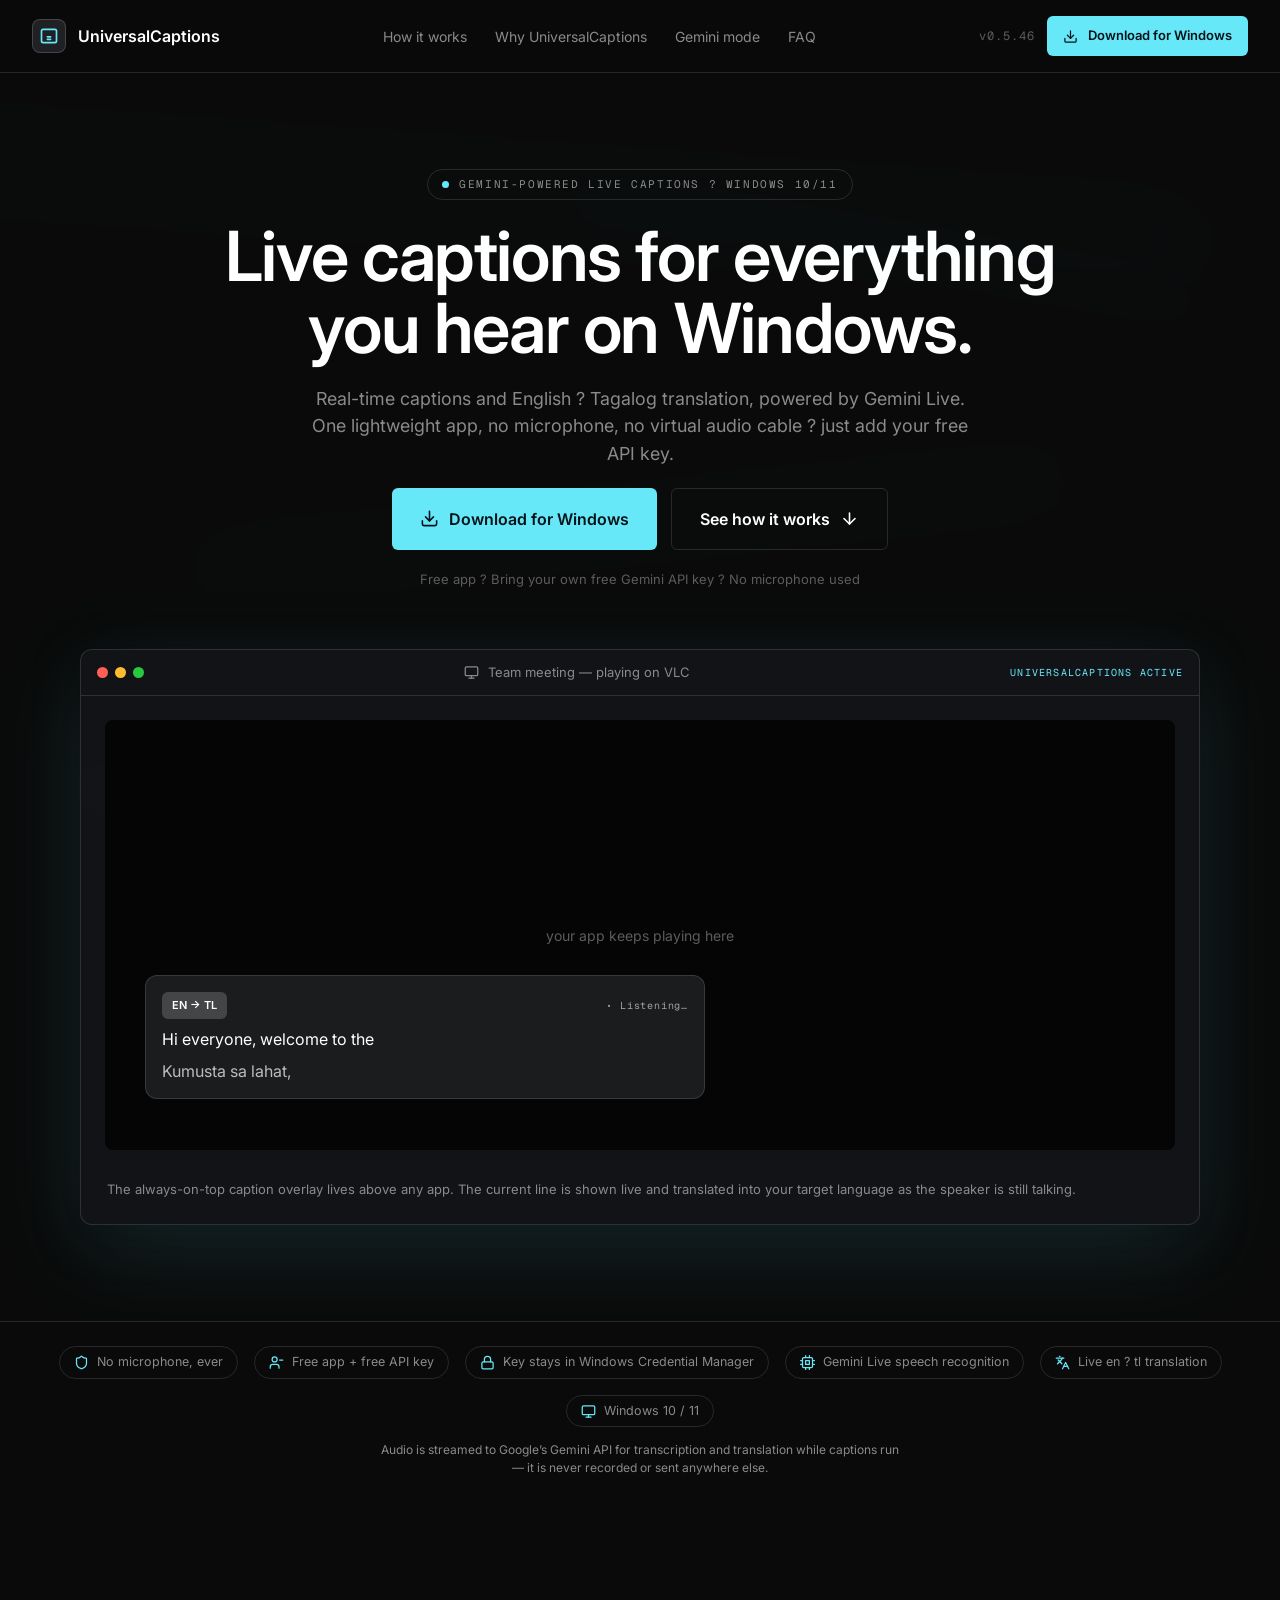
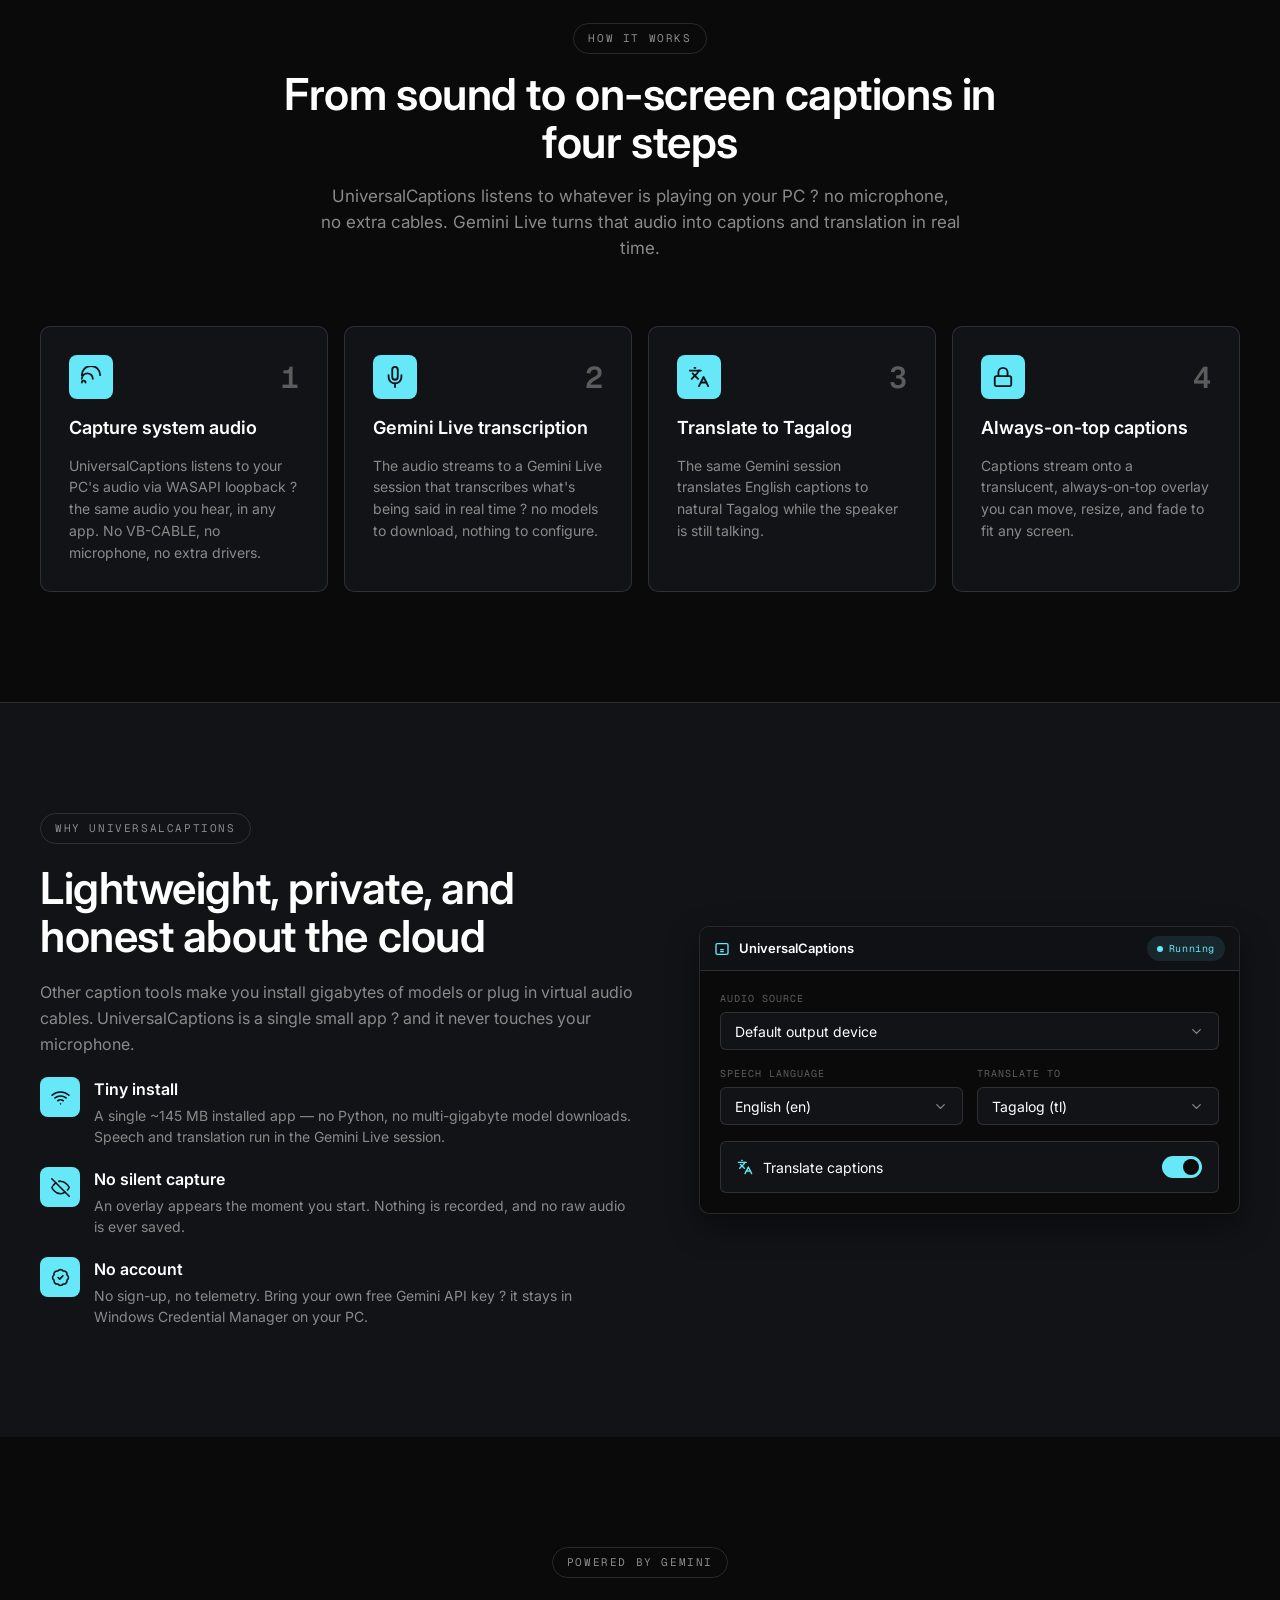
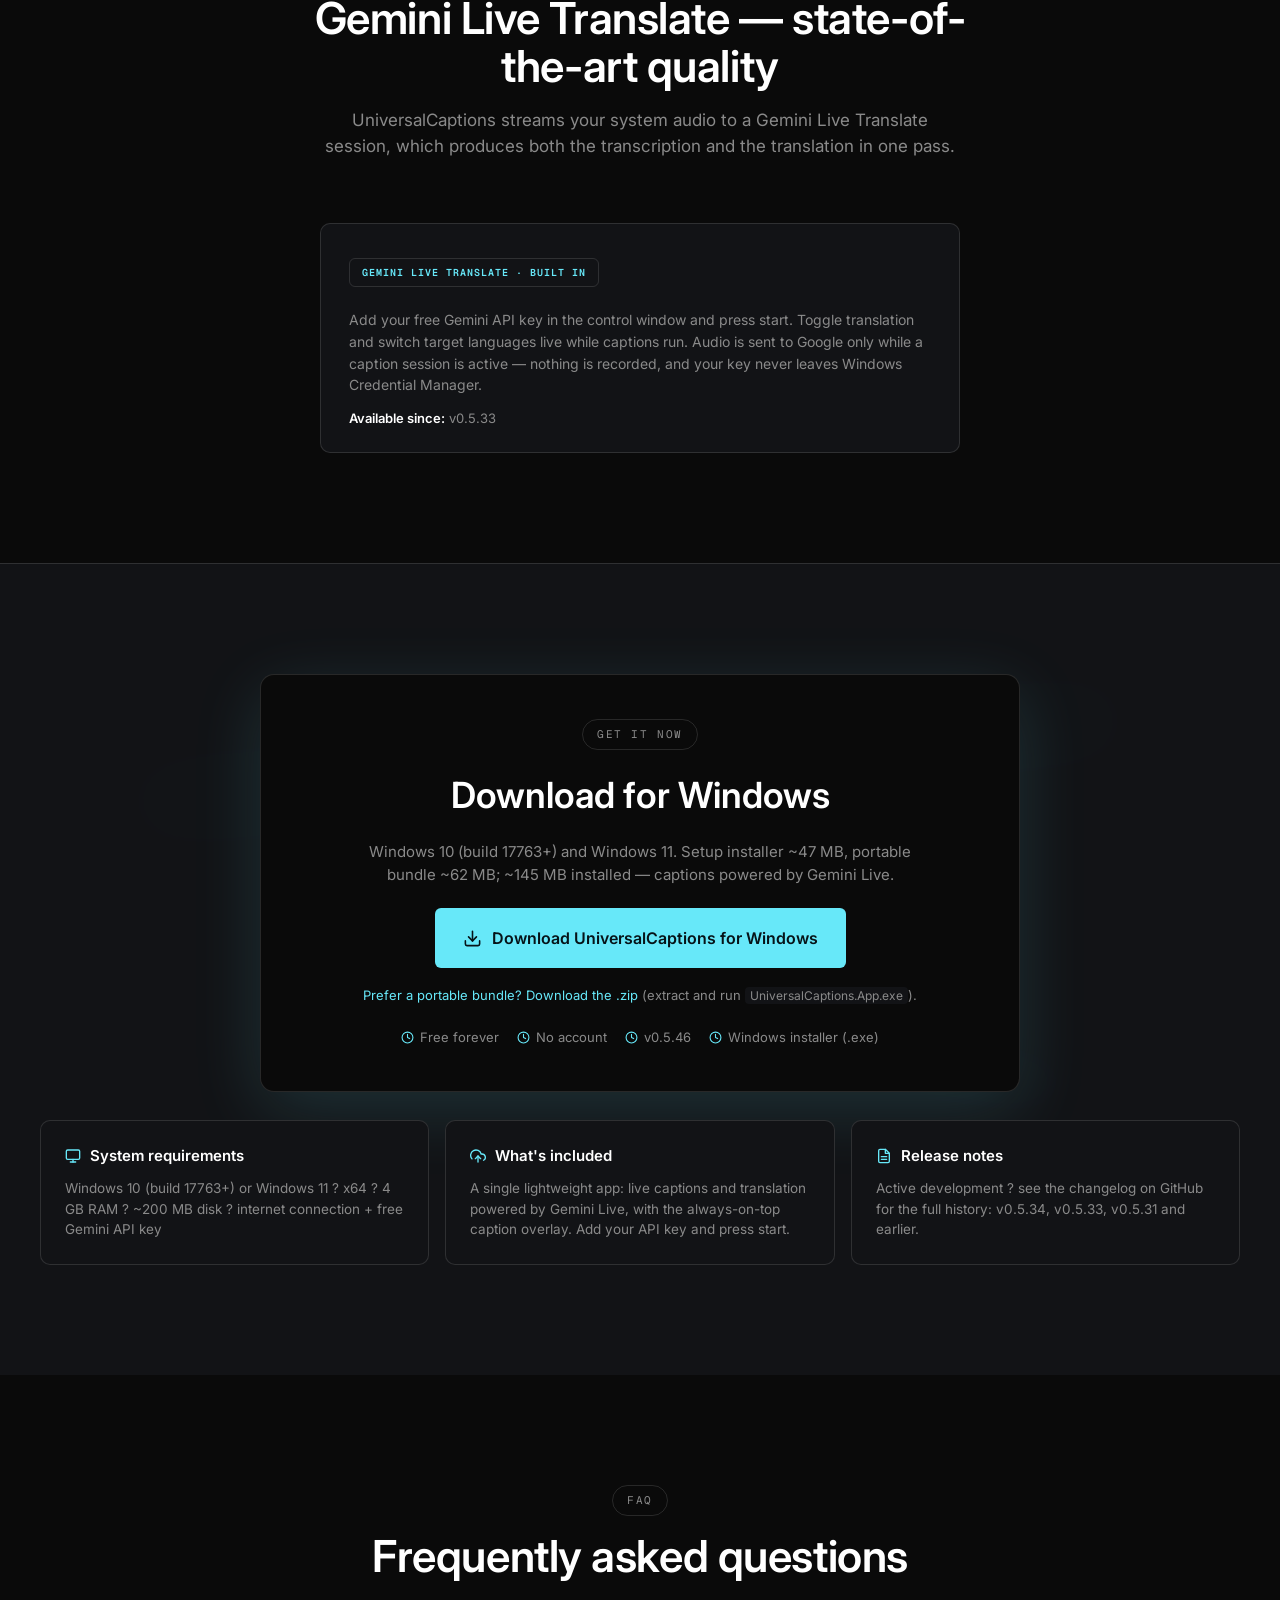
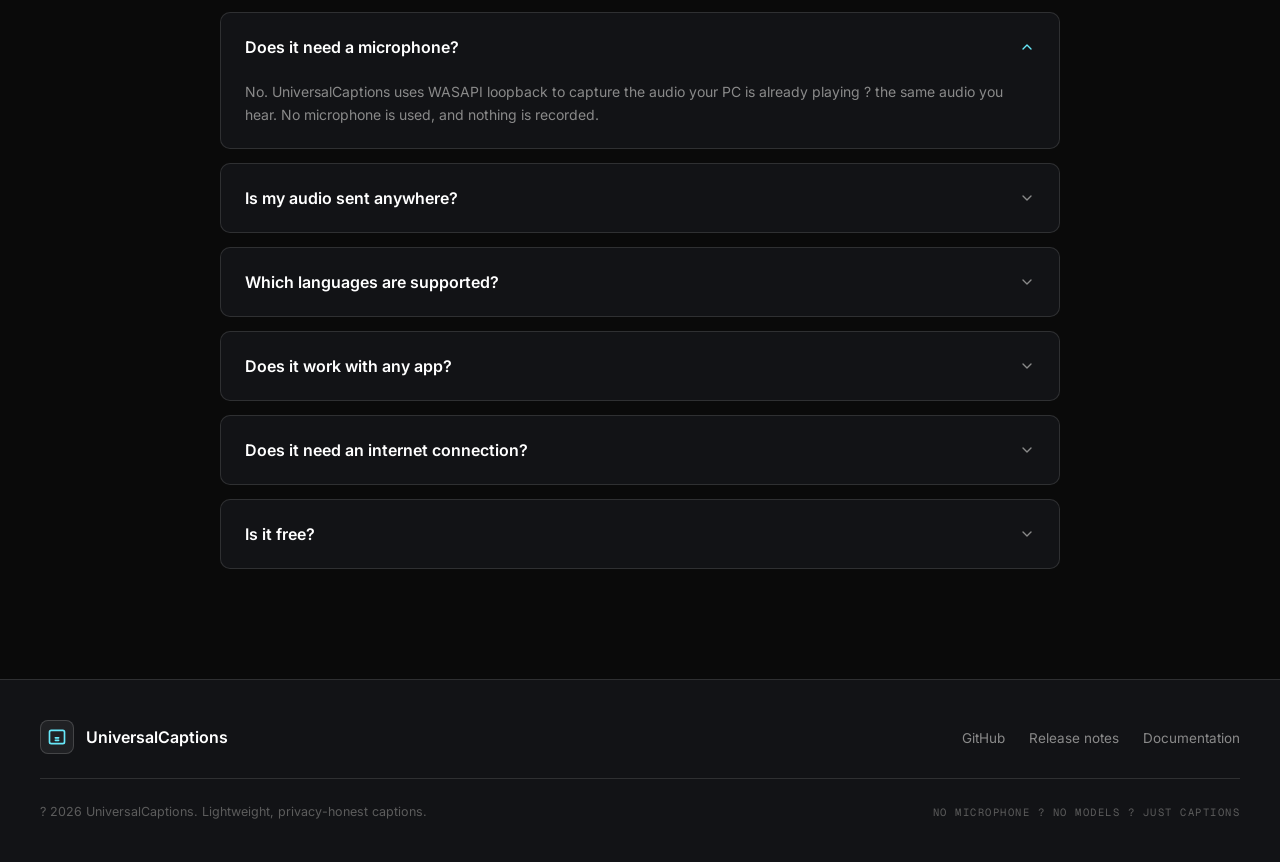
<file: landing/index.html>
<!doctype html>
<html lang="en">
  <head>
    <meta charset="UTF-8" />
    <meta name="viewport" content="width=device-width, initial-scale=1.0" />
    <link rel="canonical" href="https://marcgregory.github.io/universal-live-captions/landing/" />
    <title>UniversalCaptions ? Live captions for everything you hear on Windows</title>
    <link rel="icon" href="assets/app.ico" />
    <meta
      name="description"
      content="Live captions for any Windows app, powered by Gemini Live. Real-time speech recognition and English ? Tagalog translation in one lightweight app."
    />
    <meta property="og:title" content="UniversalCaptions ? Live captions for Windows" />
    <meta
      property="og:description"
      content="Live captions with real-time English ? Tagalog translation, powered by Gemini Live. No microphone, no virtual audio cable."
    />
    <link rel="preconnect" href="https://fonts.googleapis.com" />
    <link rel="preconnect" href="https://fonts.gstatic.com" crossorigin />
    <link
      href="https://fonts.googleapis.com/css2?family=Geist+Mono:wght@400;600&family=Inter:wght@400;500;600;700&display=swap"
      rel="stylesheet"
    />
    <link rel="stylesheet" href="styles.css" />
  </head>
  <body>
    <a class="skip-link" href="#hero">Skip to content</a>

    <header class="site-header" id="top">
      <nav class="nav" aria-label="Primary">
        <a class="brand" href="#top">
          <span class="brand-mark" aria-hidden="true">
            <svg viewBox="0 0 24 24" fill="none" stroke="currentColor" stroke-width="2" stroke-linecap="round" stroke-linejoin="round">
              <path d="M10 13h4M10 16h4" />
              <rect x="3" y="4" width="18" height="16" rx="2" />
            </svg>
          </span>
          <span class="brand-name">UniversalCaptions</span>
        </a>

        <ul class="nav-links" id="nav-links">
          <li><a href="#how-it-works">How it works</a></li>
            <li><a href="#why">Why UniversalCaptions</a></li>
          <li><a href="#gemini">Gemini mode</a></li>
          <li><a href="#faq">FAQ</a></li>
        </ul>

        <div class="nav-actions">
          <span class="version-tag">v0.5.46</span>
          <a class="btn btn-primary btn-sm" href="https://github.com/marcgregory/universal-live-captions/releases/download/v0.5.46/UniversalCaptions-Setup-0.5.46.exe" target="_blank" rel="noopener" aria-label="Download for Windows">
            <svg viewBox="0 0 24 24" fill="none" stroke="currentColor" stroke-width="2" stroke-linecap="round" stroke-linejoin="round" aria-hidden="true">
              <path d="M21 15v4a2 2 0 0 1-2 2H5a2 2 0 0 1-2-2v-4" />
              <polyline points="7 10 12 15 17 10" />
              <line x1="12" y1="15" x2="12" y2="3" />
            </svg>
            <span>Download for Windows</span>
          </a>
          <button class="nav-toggle" id="nav-toggle" aria-expanded="false" aria-controls="nav-links" aria-label="Toggle menu">
            <span></span>
            <span></span>
            <span></span>
          </button>
        </div>
      </nav>
    </header>

    <main>
      <section class="hero" id="hero">
        <div class="hero-streaks" aria-hidden="true">
          <span class="streak s1"></span>
          <span class="streak s2"></span>
          <span class="streak s3"></span>
          <span class="streak s4"></span>
        </div>
        <div class="container hero-inner">
          <div class="eyebrow">
            <span class="eyebrow-dot" aria-hidden="true"></span>
            <span>GEMINI-POWERED LIVE CAPTIONS ? WINDOWS 10/11</span>
          </div>
          <h1 class="hero-title">Live captions for everything you hear on Windows.</h1>
          <p class="hero-sub">
            Real-time captions and English ? Tagalog translation, powered by Gemini Live. One lightweight app, no microphone, no virtual audio cable ? just add your free API key.
          </p>
          <div class="hero-ctas">
            <a class="btn btn-primary btn-lg" href="https://github.com/marcgregory/universal-live-captions/releases/download/v0.5.46/UniversalCaptions-Setup-0.5.46.exe" target="_blank" rel="noopener">
              <svg viewBox="0 0 24 24" fill="none" stroke="currentColor" stroke-width="2" stroke-linecap="round" stroke-linejoin="round">
                <path d="M21 15v4a2 2 0 0 1-2 2H5a2 2 0 0 1-2-2v-4" />
                <polyline points="7 10 12 15 17 10" />
                <line x1="12" y1="15" x2="12" y2="3" />
              </svg>
              <span>Download for Windows</span>
            </a>
            <a class="btn btn-secondary btn-lg" href="#how-it-works">
              <span>See how it works</span>
              <svg viewBox="0 0 24 24" fill="none" stroke="currentColor" stroke-width="2" stroke-linecap="round" stroke-linejoin="round">
                <path d="M12 5v14" />
                <polyline points="19 12 12 19 5 12" />
              </svg>
            </a>
          </div>
          <p class="hero-note">Free app ? Bring your own free Gemini API key ? No microphone used</p>

          <div class="product-mock" aria-label="Caption overlay preview">
            <div class="window-bar">
              <div class="traffic-lights">
                <span></span>
                <span></span>
                <span></span>
              </div>
              <div class="window-title">
                <svg viewBox="0 0 24 24" fill="none" stroke="currentColor" stroke-width="2" stroke-linecap="round" stroke-linejoin="round">
                  <rect x="2" y="3" width="20" height="14" rx="2" />
                  <polyline points="8 21 16 21" />
                  <line x1="12" y1="17" x2="12" y2="21" />
                </svg>
                <span>Team meeting &mdash; playing on VLC</span>
              </div>
              <div class="window-meta">UNIVERSALCAPTIONS ACTIVE</div>
            </div>
            <div class="mock-body">
              <div class="preview-video" aria-hidden="true">
                <span class="preview-video-label">your app keeps playing here</span>
                <div class="preview-overlay" role="img" aria-label="Caption overlay: live English caption and Tagalog translation">
                  <div class="preview-overlay-head">
                    <span class="preview-overlay-badge">EN &rarr; TL</span>
                    <span class="preview-overlay-status">&bull; Listening&hellip;</span>
                  </div>
                  <p class="preview-overlay-line">Hi everyone, welcome to the meeting. Today we&rsquo;re going over the roadmap&hellip;</p>
                  <p class="preview-overlay-line preview-overlay-line--tl">Kumusta sa lahat, maligayang pagdating sa pulong. Ngayon ay tatalakayin natin ang roadmap&hellip;</p>
                </div>
              </div>
              <p class="mock-caption">
                The always-on-top caption overlay lives above any app. The current line is shown live and translated into your target language as the speaker is still talking.
              </p>
            </div>
          </div>
        </div>
      </section>

      <div class="trust-strip" aria-label="Key promises">
        <div class="container trust-items">
          <div class="trust-item"><svg viewBox="0 0 24 24" fill="none" stroke="currentColor" stroke-width="2" stroke-linecap="round" stroke-linejoin="round"><path d="M20 13c0 5-3.5 7.5-7.66 8.95a1 1 0 0 1-.67-.01C7.5 20.5 4 18 4 13V6a1 1 0 0 1 1-1c2 0 4.5-1.2 6.24-2.72a1.17 1.17 0 0 1 1.52 0C14.51 3.81 17 5 19 5a1 1 0 0 1 1 1z"/></svg><span>No microphone, ever</span></div>
          <div class="trust-item"><svg viewBox="0 0 24 24" fill="none" stroke="currentColor" stroke-width="2" stroke-linecap="round" stroke-linejoin="round"><path d="M16 21v-2a4 4 0 0 0-4-4H6a4 4 0 0 0-4 4v2"/><circle cx="9" cy="7" r="4"/><line x1="17" y1="8" x2="22" y2="8"/></svg><span>Free app + free API key</span></div>
          <div class="trust-item"><svg viewBox="0 0 24 24" fill="none" stroke="currentColor" stroke-width="2" stroke-linecap="round" stroke-linejoin="round"><rect x="3" y="11" width="18" height="11" rx="2"/><path d="M7 11V7a5 5 0 0 1 10 0v4"/></svg><span>Key stays in Windows Credential Manager</span></div>
          <div class="trust-item"><svg viewBox="0 0 24 24" fill="none" stroke="currentColor" stroke-width="2" stroke-linecap="round" stroke-linejoin="round"><rect x="4" y="4" width="16" height="16" rx="2"/><rect x="9" y="9" width="6" height="6"/><line x1="9" y1="1" x2="9" y2="4"/><line x1="15" y1="1" x2="15" y2="4"/><line x1="9" y1="20" x2="9" y2="23"/><line x1="15" y1="20" x2="15" y2="23"/><line x1="20" y1="9" x2="23" y2="9"/><line x1="20" y1="15" x2="23" y2="15"/><line x1="1" y1="9" x2="4" y2="9"/><line x1="1" y1="15" x2="4" y2="15"/></svg><span>Gemini Live speech recognition</span></div>
          <div class="trust-item"><svg viewBox="0 0 24 24" fill="none" stroke="currentColor" stroke-width="2" stroke-linecap="round" stroke-linejoin="round"><path d="m5 8 6 6"/><path d="m4 14 6-6 2-3"/><path d="M2 5h12"/><path d="M7 2h1"/><path d="m22 22-5-10-5 10"/><path d="M14 18h6"/></svg><span>Live en ? tl translation</span></div>
          <div class="trust-item"><svg viewBox="0 0 24 24" fill="none" stroke="currentColor" stroke-width="2" stroke-linecap="round" stroke-linejoin="round"><rect x="2" y="3" width="20" height="14" rx="2"/><line x1="8" y1="21" x2="16" y2="21"/><line x1="12" y1="17" x2="12" y2="21"/></svg><span>Windows 10 / 11</span></div>
        </div>
        <p class="trust-note">Audio is streamed to Google&rsquo;s Gemini API for transcription and translation while captions run &mdash; it is never recorded or sent anywhere else.</p>
      </div>

      <section class="section how" id="how-it-works">
        <div class="container section-inner">
          <p class="eyebrow">HOW IT WORKS</p>
          <h2 class="section-title">From sound to on-screen captions in four steps</h2>
          <p class="section-sub">
            UniversalCaptions listens to whatever is playing on your PC ? no microphone, no extra cables. Gemini Live turns that audio into captions and translation in real time.
          </p>
          <div class="step-grid">
            <article class="step-card">
              <div class="step-top">
                <span class="step-icon">
                  <svg viewBox="0 0 24 24" fill="none" stroke="currentColor" stroke-width="2" stroke-linecap="round" stroke-linejoin="round"><path d="M2 10a10 10 0 0 1 20 0"/><path d="M2 14a6 6 0 0 1 12 0"/><path d="M2 18a2 2 0 0 1 4 0"/></svg>
                </span>
                <span class="step-number">1</span>
              </div>
              <h3 class="step-title">Capture system audio</h3>
              <p class="step-desc">UniversalCaptions listens to your PC's audio via WASAPI loopback ? the same audio you hear, in any app. No VB-CABLE, no microphone, no extra drivers.</p>
            </article>
            <article class="step-card">
              <div class="step-top">
                <span class="step-icon">
                  <svg viewBox="0 0 24 24" fill="none" stroke="currentColor" stroke-width="2" stroke-linecap="round" stroke-linejoin="round"><path d="M12 1a3 3 0 0 0-3 3v8a3 3 0 0 0 6 0V4a3 3 0 0 0-3-3z"/><path d="M19 10v2a7 7 0 0 1-14 0v-2"/><line x1="12" y1="19" x2="12" y2="23"/></svg>
                </span>
                <span class="step-number">2</span>
              </div>
              <h3 class="step-title">Gemini Live transcription</h3>
              <p class="step-desc">The audio streams to a Gemini Live session that transcribes what's being said in real time ? no models to download, nothing to configure.</p>
            </article>
            <article class="step-card">
              <div class="step-top">
                <span class="step-icon">
                  <svg viewBox="0 0 24 24" fill="none" stroke="currentColor" stroke-width="2" stroke-linecap="round" stroke-linejoin="round"><path d="m5 8 6 6"/><path d="m4 14 6-6 2-3"/><path d="M2 5h12"/><path d="M7 2h1"/><path d="m22 22-5-10-5 10"/><path d="M14 18h6"/></svg>
                </span>
                <span class="step-number">3</span>
              </div>
              <h3 class="step-title">Translate to Tagalog</h3>
              <p class="step-desc">The same Gemini session translates English captions to natural Tagalog while the speaker is still talking.</p>
            </article>
            <article class="step-card">
              <div class="step-top">
                <span class="step-icon">
                  <svg viewBox="0 0 24 24" fill="none" stroke="currentColor" stroke-width="2" stroke-linecap="round" stroke-linejoin="round"><rect x="3" y="11" width="18" height="11" rx="2"/><path d="M7 11V7a5 5 0 0 1 10 0v4"/></svg>
                </span>
                <span class="step-number">4</span>
              </div>
              <h3 class="step-title">Always-on-top captions</h3>
              <p class="step-desc">Captions stream onto a translucent, always-on-top overlay you can move, resize, and fade to fit any screen.</p>
            </article>
          </div>
        </div>
      </section>

      <section class="section why" id="why">
        <div class="container why-inner">
          <div class="why-left">
            <p class="eyebrow">WHY UNIVERSALCAPTIONS</p>
            <h2 class="section-title">Lightweight, private, and honest about the cloud</h2>
            <p class="why-lead">
              Other caption tools make you install gigabytes of models or plug in virtual audio cables. UniversalCaptions is a single small app ? and it never touches your microphone.
            </p>
            <ul class="benefits">
              <li class="benefit">
                <span class="benefit-icon">
                  <svg viewBox="0 0 24 24" fill="none" stroke="currentColor" stroke-width="2" stroke-linecap="round" stroke-linejoin="round"><path d="M5 12.55a11 11 0 0 1 14.08 0"/><path d="M1.42 9a16 16 0 0 1 21.16 0"/><path d="M8.53 16.11a6 6 0 0 1 6.95 0"/><line x1="12" y1="20" x2="12.01" y2="20"/></svg>
                </span>
                <div>
                  <h3>Tiny install</h3>
                  <p>A single ~145 MB installed app &mdash; no Python, no multi-gigabyte model downloads. Speech and translation run in the Gemini Live session.</p>
                </div>
              </li>
              <li class="benefit">
                <span class="benefit-icon">
                  <svg viewBox="0 0 24 24" fill="none" stroke="currentColor" stroke-width="2" stroke-linecap="round" stroke-linejoin="round"><path d="M17.94 17.94A10.07 10.07 0 0 1 12 20c-7 0-11-8-11-8a18.45 18.45 0 0 1 5.06-5.94"/><path d="M9.9 4.24A9.12 9.12 0 0 1 12 4c7 0 11 8 11 8a18.5 18.5 0 0 1-2.16 3.19"/><line x1="1" y1="1" x2="23" y2="23"/></svg>
                </span>
                <div>
                  <h3>No silent capture</h3>
                  <p>An overlay appears the moment you start. Nothing is recorded, and no raw audio is ever saved.</p>
                </div>
              </li>
              <li class="benefit">
                <span class="benefit-icon">
                  <svg viewBox="0 0 24 24" fill="none" stroke="currentColor" stroke-width="2" stroke-linecap="round" stroke-linejoin="round"><path d="M3.85 8.62a4 4 0 0 1 4.78-4.77 4 4 0 0 1 6.74 0 4 4 0 0 1 4.78 4.78 4 4 0 0 1 0 6.76 4 4 0 0 1-4.78 4.78 4 4 0 0 1-6.74 0 4 4 0 0 1-4.78-4.78 4 4 0 0 1 0-6.76z"/><path d="m9 12 2 2 4-4"/></svg>
                </span>
                <div>
                  <h3>No account</h3>
                  <p>No sign-up, no telemetry. Bring your own free Gemini API key ? it stays in Windows Credential Manager on your PC.</p>
                </div>
              </li>
            </ul>
          </div>

          <div class="control-mock" aria-hidden="true">
            <div class="control-bar">
              <div class="control-title">
                <svg viewBox="0 0 24 24" fill="none" stroke="currentColor" stroke-width="2" stroke-linecap="round" stroke-linejoin="round"><path d="M10 13h4M10 16h4"/><rect x="3" y="4" width="18" height="16" rx="2"/></svg>
                <span>UniversalCaptions</span>
              </div>
              <span class="status-chip"><span class="status-dot"></span> Running</span>
            </div>
            <div class="control-body">
              <label class="field">
                <span class="field-label">AUDIO SOURCE</span>
                <span class="select">
                  <span>Default output device</span>
                  <svg viewBox="0 0 24 24" fill="none" stroke="currentColor" stroke-width="2" stroke-linecap="round" stroke-linejoin="round"><polyline points="6 9 12 15 18 9"/></svg>
                </span>
              </label>
              <div class="field-row">
                <label class="field">
                  <span class="field-label">SPEECH LANGUAGE</span>
                  <span class="select">
                    <span>English (en)</span>
                    <svg viewBox="0 0 24 24" fill="none" stroke="currentColor" stroke-width="2" stroke-linecap="round" stroke-linejoin="round"><polyline points="6 9 12 15 18 9"/></svg>
                  </span>
                </label>
                <label class="field">
                  <span class="field-label">TRANSLATE TO</span>
                  <span class="select">
                    <span>Tagalog (tl)</span>
                    <svg viewBox="0 0 24 24" fill="none" stroke="currentColor" stroke-width="2" stroke-linecap="round" stroke-linejoin="round"><polyline points="6 9 12 15 18 9"/></svg>
                  </span>
                </label>
              </div>
              <div class="toggle-row">
                <span class="toggle-left">
                  <svg viewBox="0 0 24 24" fill="none" stroke="currentColor" stroke-width="2" stroke-linecap="round" stroke-linejoin="round"><path d="m5 8 6 6"/><path d="m4 14 6-6 2-3"/><path d="M2 5h12"/><path d="M7 2h1"/><path d="m22 22-5-10-5 10"/><path d="M14 18h6"/></svg>
                  Translate captions
                </span>
                <span class="toggle-switch"><span class="toggle-knob"></span></span>
              </div>
            </div>
          </div>
        </div>
      </section>

      <section class="section gemini" id="gemini">
        <div class="container section-inner">
          <p class="eyebrow">POWERED BY GEMINI</p>
          <h2 class="section-title">Gemini Live Translate &mdash; state-of-the-art quality</h2>
          <p class="section-sub">
            UniversalCaptions streams your system audio to a Gemini Live Translate session, which produces both the transcription and the translation in one pass.
          </p>
          <div class="planned-card">
            <p class="badge badge-outline">GEMINI LIVE TRANSLATE &middot; BUILT IN</p>
            <p class="planned-desc">Add your free Gemini API key in the control window and press start. Toggle translation and switch target languages live while captions run. Audio is sent to Google only while a caption session is active &mdash; nothing is recorded, and your key never leaves Windows Credential Manager.</p>
            <p class="planned-meta"><strong>Available since:</strong> v0.5.33</p>
          </div>
        </div>
      </section>

      <section class="section download" id="download">
        <div class="download-streaks" aria-hidden="true">
          <span class="streak d1"></span>
          <span class="streak d2"></span>
        </div>
        <div class="container download-inner">
          <div class="download-card">
            <p class="eyebrow">GET IT NOW</p>
            <h2 class="download-title">Download for Windows</h2>
            <p class="download-sub">Windows 10 (build 17763+) and Windows 11. Setup installer ~47 MB, portable bundle ~62 MB; ~145 MB installed &mdash; captions powered by Gemini Live.</p>
            <a class="btn btn-primary btn-lg download-cta" href="https://github.com/marcgregory/universal-live-captions/releases/download/v0.5.46/UniversalCaptions-Setup-0.5.46.exe" target="_blank" rel="noopener">
              <svg viewBox="0 0 24 24" fill="none" stroke="currentColor" stroke-width="2" stroke-linecap="round" stroke-linejoin="round"><path d="M21 15v4a2 2 0 0 1-2 2H5a2 2 0 0 1-2-2v-4"/><polyline points="7 10 12 15 17 10"/><line x1="12" y1="15" x2="12" y2="3"/></svg>
              <span>Download UniversalCaptions for Windows</span>
            </a>
            <p class="download-alt"><a href="https://github.com/marcgregory/universal-live-captions/releases/download/v0.5.46/UniversalCaptions-0.5.46-win-x64-full.zip">Prefer a portable bundle? Download the .zip</a> (extract and run <code>UniversalCaptions.App.exe</code>).</p>
            <div class="download-meta">
              <span><svg viewBox="0 0 24 24" fill="none" stroke="currentColor" stroke-width="2" stroke-linecap="round" stroke-linejoin="round"><circle cx="12" cy="12" r="10"/><polyline points="12 6 12 12 16 14"/></svg>Free forever</span>
              <span><svg viewBox="0 0 24 24" fill="none" stroke="currentColor" stroke-width="2" stroke-linecap="round" stroke-linejoin="round"><circle cx="12" cy="12" r="10"/><polyline points="12 6 12 12 16 14"/></svg>No account</span>
              <span><svg viewBox="0 0 24 24" fill="none" stroke="currentColor" stroke-width="2" stroke-linecap="round" stroke-linejoin="round"><circle cx="12" cy="12" r="10"/><polyline points="12 6 12 12 16 14"/></svg>v0.5.46</span>
              <span><svg viewBox="0 0 24 24" fill="none" stroke="currentColor" stroke-width="2" stroke-linecap="round" stroke-linejoin="round"><circle cx="12" cy="12" r="10"/><polyline points="12 6 12 12 16 14"/></svg>Windows installer (.exe)</span>
            </div>
          </div>
          <div class="requirements">
            <article class="req-card">
              <h3><svg viewBox="0 0 24 24" fill="none" stroke="currentColor" stroke-width="2" stroke-linecap="round" stroke-linejoin="round"><rect x="2" y="3" width="20" height="14" rx="2"/><line x1="8" y1="21" x2="16" y2="21"/><line x1="12" y1="17" x2="12" y2="21"/></svg>System requirements</h3>
              <p>Windows 10 (build 17763+) or Windows 11 ? x64 ? 4 GB RAM ? ~200 MB disk ? internet connection + free Gemini API key</p>
            </article>
            <article class="req-card">
              <h3><svg viewBox="0 0 24 24" fill="none" stroke="currentColor" stroke-width="2" stroke-linecap="round" stroke-linejoin="round"><polyline points="16 16 12 12 8 16"/><line x1="12" y1="12" x2="12" y2="21"/><path d="M20.39 18.39A5 5 0 0 0 18 9h-1.26A8 8 0 1 0 3 16.3"/></svg>What's included</h3>
              <p>A single lightweight app: live captions and translation powered by Gemini Live, with the always-on-top caption overlay. Add your API key and press start.</p>
            </article>
            <article class="req-card">
              <h3><svg viewBox="0 0 24 24" fill="none" stroke="currentColor" stroke-width="2" stroke-linecap="round" stroke-linejoin="round"><path d="M14 2H6a2 2 0 0 0-2 2v16a2 2 0 0 0 2 2h12a2 2 0 0 0 2-2V8z"/><polyline points="14 2 14 8 20 8"/><line x1="16" y1="13" x2="8" y2="13"/><line x1="16" y1="17" x2="8" y2="17"/></svg>Release notes</h3>
              <p>Active development ? see the changelog on GitHub for the full history: v0.5.34, v0.5.33, v0.5.31 and earlier.</p>
            </article>
          </div>
        </div>
      </section>

      <section class="section faq" id="faq">
        <div class="container faq-inner">
          <p class="eyebrow">FAQ</p>
          <h2 class="section-title">Frequently asked questions</h2>
          <div class="faq-list" id="faq-list">
            <details class="faq-item" open>
              <summary>
                <span>Does it need a microphone?</span>
                <svg class="faq-chevron" viewBox="0 0 24 24" fill="none" stroke="currentColor" stroke-width="2" stroke-linecap="round" stroke-linejoin="round"><polyline points="6 9 12 15 18 9"/></svg>
              </summary>
              <p>No. UniversalCaptions uses WASAPI loopback to capture the audio your PC is already playing ? the same audio you hear. No microphone is used, and nothing is recorded.</p>
            </details>
            <details class="faq-item">
              <summary>
                <span>Is my audio sent anywhere?</span>
                <svg class="faq-chevron" viewBox="0 0 24 24" fill="none" stroke="currentColor" stroke-width="2" stroke-linecap="round" stroke-linejoin="round"><polyline points="6 9 12 15 18 9"/></svg>
              </summary>
              <p>Audio is streamed to Google&rsquo;s Gemini API for transcription and translation while captions run. Nothing is recorded, nothing is stored, and your API key never leaves Windows Credential Manager.</p>
            </details>
            <details class="faq-item">
              <summary>
                <span>Which languages are supported?</span>
                <svg class="faq-chevron" viewBox="0 0 24 24" fill="none" stroke="currentColor" stroke-width="2" stroke-linecap="round" stroke-linejoin="round"><polyline points="6 9 12 15 18 9"/></svg>
              </summary>
              <p>Gemini Live handles a wide range of languages for both recognition and translation ? English ? Tagalog is the tested default pairing.</p>
            </details>
            <details class="faq-item">
              <summary>
                <span>Does it work with any app?</span>
                <svg class="faq-chevron" viewBox="0 0 24 24" fill="none" stroke="currentColor" stroke-width="2" stroke-linecap="round" stroke-linejoin="round"><polyline points="6 9 12 15 18 9"/></svg>
              </summary>
              <p>Yes ? movies, video calls, meetings, podcasts, games, anything that plays sound on your PC. If Windows is playing audio, UniversalCaptions can caption it.</p>
            </details>
            <details class="faq-item">
              <summary>
                <span>Does it need an internet connection?</span>
                <svg class="faq-chevron" viewBox="0 0 24 24" fill="none" stroke="currentColor" stroke-width="2" stroke-linecap="round" stroke-linejoin="round"><polyline points="6 9 12 15 18 9"/></svg>
              </summary>
              <p>Yes ? captions are powered by Google's Gemini Live API, so an internet connection and a free Gemini API key are required. In exchange there is nothing to download or configure: no models, no Python, no setup.</p>
            </details>
            <details class="faq-item">
              <summary>
                <span>Is it free?</span>
                <svg class="faq-chevron" viewBox="0 0 24 24" fill="none" stroke="currentColor" stroke-width="2" stroke-linecap="round" stroke-linejoin="round"><polyline points="6 9 12 15 18 9"/></svg>
              </summary>
              <p>Yes, the app is free forever, with no telemetry. You bring your own Gemini API key (Google offers a free tier).</p>
            </details>
          </div>
        </div>
      </section>
    </main>

    <footer class="site-footer">
      <div class="container footer-inner">
        <div class="footer-top">
          <a class="brand" href="#top">
            <span class="brand-mark" aria-hidden="true">
              <svg viewBox="0 0 24 24" fill="none" stroke="currentColor" stroke-width="2" stroke-linecap="round" stroke-linejoin="round">
                <path d="M10 13h4M10 16h4" />
                <rect x="3" y="4" width="18" height="16" rx="2" />
              </svg>
            </span>
            <span class="brand-name">UniversalCaptions</span>
          </a>
          <ul class="footer-links">
            <li><a href="https://github.com/marcgregory/universal-live-captions" target="_blank" rel="noopener">GitHub</a></li>
            <li><a href="https://github.com/marcgregory/universal-live-captions/releases" target="_blank" rel="noopener">Release notes</a></li>
            <li><a href="https://github.com/marcgregory/universal-live-captions#readme" target="_blank" rel="noopener">Documentation</a></li>
          </ul>
        </div>
        <div class="footer-divider"></div>
        <div class="footer-bottom">
          <p>? 2026 UniversalCaptions. Lightweight, privacy-honest captions.</p>
          <p class="footer-tagline">NO MICROPHONE ? NO MODELS ? JUST CAPTIONS</p>
        </div>
      </div>
    </footer>

    <script src="script.js"></script>
  </body>
</html>
</file>
<file: landing/styles.css>
:root {
  --bg: #0a0a0a;
  --bg-raise: #121316;
  --fg: #ffffff;
  --muted: #8a8a8a;
  --faint: #5c5c5c;
  --border: rgba(255, 255, 255, 0.12);
  --border-strong: rgba(255, 255, 255, 0.2);
  --accent: #67e8f9;
  --accent-ink: #061318;
  --overlay-bg: rgba(20, 21, 24, 0.88);
  --overlay-pill: rgba(255, 255, 255, 0.16);
  --radius-sm: 6px;
  --radius: 10px;
  --radius-lg: 14px;
  --font-heading: "Inter", system-ui, sans-serif;
  --font-body: "Inter", system-ui, sans-serif;
  --font-mono: "Geist Mono", ui-monospace, monospace;
  --header-h: 72px;
}

*,
*::before,
*::after {
  box-sizing: border-box;
}

html {
  scroll-behavior: smooth;
  scroll-padding-top: calc(var(--header-h) + 8px);
}

body {
  margin: 0;
  background: var(--bg);
  color: var(--fg);
  font-family: var(--font-body);
  font-size: 16px;
  line-height: 1.5;
  -webkit-font-smoothing: antialiased;
  text-rendering: optimizeLegibility;
}

a {
  color: inherit;
  text-decoration: none;
}

.container {
  width: min(1200px, 100% - 48px);
  margin-inline: auto;
}

.skip-link {
  position: absolute;
  top: -48px;
  left: 16px;
  z-index: 100;
  padding: 8px 14px;
  background: var(--accent);
  color: var(--accent-ink);
  border-radius: var(--radius-sm);
  font-weight: 600;
  transition: top 0.2s;
}

.skip-link:focus {
  top: 12px;
}

/* ---------- Header & nav ---------- */

.site-header {
  position: sticky;
  top: 0;
  z-index: 50;
  background: rgba(10, 10, 10, 0.82);
  backdrop-filter: blur(12px);
  border-bottom: 1px solid var(--border);
}

.nav {
  display: flex;
  align-items: center;
  justify-content: space-between;
  height: var(--header-h);
  padding: 0 32px;
  width: 100%;
}

.brand {
  display: inline-flex;
  align-items: center;
  gap: 12px;
}

.brand-mark {
  display: grid;
  place-items: center;
  width: 34px;
  height: 34px;
  border-radius: 8px;
  background: #202124;
  border: 1px solid var(--overlay-pill);
  color: var(--accent);
}

.brand-mark svg {
  width: 20px;
  height: 20px;
}

.brand-name {
  font-family: var(--font-heading);
  font-weight: 600;
  font-size: 16px;
}

.nav-links {
  display: flex;
  align-items: center;
  gap: 28px;
  list-style: none;
  margin: 0;
  padding: 0;
}

.nav-links a {
  color: var(--muted);
  font-size: 14px;
  transition: color 0.15s;
  position: relative;
}

.nav-links a::after {
  content: "";
  position: absolute;
  left: 0;
  right: 0;
  bottom: -6px;
  height: 2px;
  border-radius: 1px;
  background: var(--accent);
  transform: scaleX(0);
  transform-origin: left;
  transition: transform 0.2s;
}

.nav-links a:hover,
.nav-links a:focus-visible,
.nav-links a.active {
  color: var(--fg);
}

.nav-links a.active::after,
.nav-links a:hover::after,
.nav-links a:focus-visible::after {
  transform: scaleX(1);
}

.nav-actions {
  display: flex;
  align-items: center;
  gap: 12px;
}

.version-tag {
  font-family: var(--font-mono);
  font-size: 12px;
  letter-spacing: 1px;
  color: var(--faint);
  white-space: nowrap;
}

/* ---------- Buttons ---------- */

.btn {
  display: inline-flex;
  align-items: center;
  justify-content: center;
  gap: 10px;
  border: none;
  border-radius: var(--radius-sm);
  font-family: var(--font-heading);
  font-weight: 600;
  cursor: pointer;
  transition: transform 0.15s, box-shadow 0.15s, background 0.15s, border-color 0.15s;
}

.btn svg {
  width: 19px;
  height: 19px;
}

.btn:active {
  transform: translateY(1px);
}

.btn-primary {
  background: var(--accent);
  color: var(--accent-ink);
}

.btn-primary:hover,
.btn-primary:focus-visible {
  box-shadow: 0 0 0 4px rgba(103, 232, 249, 0.22), 0 8px 24px rgba(103, 232, 249, 0.28);
  transform: translateY(-1px);
}

.btn-secondary {
  background: transparent;
  color: var(--fg);
  border: 1px solid var(--border);
}

.btn-secondary:hover,
.btn-secondary:focus-visible {
  border-color: var(--border-strong);
  background: rgba(255, 255, 255, 0.04);
}

.btn-lg {
  padding: 18px 28px;
  font-size: 16px;
}

.btn-sm {
  padding: 10px 16px;
  font-size: 13px;
}

.btn-sm svg {
  width: 15px;
  height: 15px;
}

/* ---------- Hero ---------- */

.hero {
  position: relative;
  overflow: hidden;
  padding: 96px 0;
}

.hero-streaks {
  position: absolute;
  inset: 0;
  pointer-events: none;
}

.streak {
  position: absolute;
  height: 4px;
  border-radius: 999px;
  background: var(--accent);
  filter: blur(42px);
  opacity: 0.5;
}

.streak.s1 {
  width: 1280px;
  top: 10%;
  left: -6%;
  transform: rotate(4deg);
  opacity: 0.26;
}

.streak.s2 {
  width: 900px;
  top: 36%;
  left: 14%;
  transform: rotate(-6deg);
  opacity: 0.2;
}

.streak.s3 {
  width: 1100px;
  top: 62%;
  left: 4%;
  transform: rotate(7deg);
  background: var(--accent);
  opacity: 0.16;
}

.streak.s4 {
  width: 700px;
  top: 14%;
  left: 42%;
  transform: rotate(10deg);
  opacity: 0.14;
}

.hero-inner {
  display: flex;
  flex-direction: column;
  align-items: center;
  text-align: center;
  gap: 20px;
}

.eyebrow {
  display: inline-flex;
  align-items: center;
  gap: 10px;
  padding: 6px 14px;
  border: 1px solid var(--border);
  border-radius: 999px;
  font-family: var(--font-mono);
  font-size: 11px;
  letter-spacing: 1.6px;
  color: var(--muted);
  text-transform: uppercase;
  margin: 0;
}

.eyebrow-dot {
  width: 7px;
  height: 7px;
  border-radius: 50%;
  background: var(--accent);
}

.hero-title {
  font-family: var(--font-heading);
  font-size: clamp(40px, 5.4vw, 72px);
  font-weight: 600;
  line-height: 1.05;
  letter-spacing: -0.02em;
  margin: 0;
  max-width: 900px;
}

.hero-sub {
  font-size: clamp(16px, 1.4vw, 19px);
  line-height: 1.55;
  color: var(--muted);
  max-width: 680px;
  margin: 0;
}

.hero-ctas {
  display: flex;
  flex-wrap: wrap;
  justify-content: center;
  gap: 14px;
}

.hero-note {
  font-size: 13px;
  color: var(--faint);
  margin: 0;
}

/* ---------- Product mock ---------- */

.product-mock {
  width: min(1120px, 100%);
  margin-top: 40px;
  border-radius: 12px;
  background: var(--bg-raise);
  border: 1px solid var(--border);
  overflow: hidden;
  text-align: left;
  box-shadow: 0 24px 90px rgba(103, 232, 249, 0.14), 0 12px 40px rgba(0, 0, 0, 0.5);
}

.window-bar {
  display: flex;
  align-items: center;
  justify-content: space-between;
  gap: 12px;
  height: 46px;
  padding: 0 16px;
  border-bottom: 1px solid var(--border);
}

.traffic-lights {
  display: flex;
  gap: 7px;
}

.traffic-lights span {
  width: 11px;
  height: 11px;
  border-radius: 50%;
}

.traffic-lights span:nth-child(1) {
  background: #ff5f57;
}

.traffic-lights span:nth-child(2) {
  background: #febc2e;
}

.traffic-lights span:nth-child(3) {
  background: #28c840;
}

.window-title {
  display: flex;
  align-items: center;
  gap: 9px;
  color: var(--muted);
  font-size: 13px;
}

.window-title svg {
  width: 15px;
  height: 15px;
}

.window-meta {
  font-family: var(--font-mono);
  font-size: 10px;
  letter-spacing: 1.2px;
  color: var(--accent);
  white-space: nowrap;
}

.mock-body {
  display: flex;
  flex-direction: column;
  gap: 16px;
  padding: 24px;
}

.preview-video {
  position: relative;
  display: flex;
  align-items: center;
  justify-content: center;
  width: 100%;
  height: 430px;
  border-radius: 8px;
  background: #050505;
  overflow: hidden;
  isolation: isolate;
}

.preview-video-label {
  font-family: var(--font-body);
  font-size: 14px;
  color: var(--faint);
  user-select: none;
}

.preview-overlay {
  position: absolute;
  left: 40px;
  top: 255px;
  width: 560px;
  max-width: calc(100% - 80px);
  padding: 16px;
  border-radius: 12px;
  background: rgba(32, 33, 36, 0.85);
  border: 1px solid rgba(255, 255, 255, 0.13);
  display: flex;
  flex-direction: column;
  gap: 10px;
  pointer-events: none;
}

.preview-overlay-head {
  display: flex;
  align-items: center;
  justify-content: space-between;
  gap: 12px;
}

.preview-overlay-badge {
  display: inline-flex;
  align-items: center;
  padding: 5px 10px;
  border-radius: 6px;
  background: rgba(255, 255, 255, 0.18);
  font-family: var(--font-body);
  font-size: 11px;
  font-weight: 600;
  color: #fff;
}

.preview-overlay-status {
  font-family: var(--font-mono);
  font-size: 10px;
  letter-spacing: 0.8px;
  color: rgba(255, 255, 255, 0.6);
}

.preview-overlay-line {
  margin: 0;
  font-family: var(--font-body);
  font-size: 16px;
  line-height: 1.35;
  color: #fff;
}

.preview-overlay-line--tl {
  color: rgba(255, 255, 255, 0.7);
}

.mock-caption {
  margin: 14px 2px 0;
  font-size: 13px;
  line-height: 1.5;
  color: var(--muted);
}

.mock-caption em {
  font-style: normal;
  color: var(--accent);
  font-family: var(--font-mono);
  font-size: 12px;
}

.badge {
  display: inline-flex;
  align-items: center;
  padding: 5px 10px;
  border-radius: 6px;
  background: var(--overlay-pill);
  font-size: 11px;
  font-weight: 600;
  color: #fff;
  white-space: nowrap;
}

.badge-outline {
  background: transparent;
  border: 1px solid var(--border);
  color: var(--accent);
  font-family: var(--font-mono);
  font-size: 10px;
  letter-spacing: 1px;
  text-transform: uppercase;
  padding: 6px 12px;
}


/* ---------- Trust strip ---------- */

.trust-strip {
  border-top: 1px solid var(--border);
  padding: 24px 0;
}

.trust-items {
  display: flex;
  flex-wrap: wrap;
  justify-content: center;
  gap: 16px;
}

.trust-note {
  margin-top: 14px;
  text-align: center;
  color: var(--muted);
  font-size: 12px;
  max-width: 520px;
  margin-left: auto;
  margin-right: auto;
}

.trust-note a {
  color: var(--accent);
}

.trust-item {
  display: inline-flex;
  align-items: center;
  gap: 8px;
  color: var(--muted);
  font-size: 12.5px;
  padding: 6px 14px;
  border-radius: 999px;
  border: 1px solid var(--border);
  white-space: nowrap;
}

.trust-item svg {
  width: 15px;
  height: 15px;
  color: var(--accent);
  flex-shrink: 0;
}

/* ---------- Sections ---------- */

.section {
  padding: 110px 0;
}

.section-inner {
  display: flex;
  flex-direction: column;
  align-items: center;
  text-align: center;
  gap: 16px;
}

.section-title {
  font-family: var(--font-heading);
  font-size: clamp(30px, 3.6vw, 44px);
  font-weight: 600;
  line-height: 1.1;
  letter-spacing: -0.01em;
  margin: 0;
  max-width: 720px;
}

.section-sub {
  font-size: 17px;
  line-height: 1.55;
  color: var(--muted);
  max-width: 640px;
  margin: 0 0 24px;
}

/* ---------- Steps ---------- */

.step-grid {
  display: grid;
  grid-template-columns: repeat(4, 1fr);
  gap: 16px;
  width: 100%;
  margin-top: 24px;
}

.step-card {
  display: flex;
  flex-direction: column;
  gap: 14px;
  padding: 28px;
  border-radius: var(--radius);
  background: var(--bg-raise);
  border: 1px solid var(--border);
  text-align: left;
  transition: border-color 0.2s, transform 0.2s;
}

.step-card:hover {
  border-color: var(--border-strong);
  transform: translateY(-3px);
}

.step-top {
  display: flex;
  align-items: center;
  justify-content: space-between;
}

.step-icon {
  display: grid;
  place-items: center;
  width: 44px;
  height: 44px;
  border-radius: 8px;
  background: var(--accent);
  color: var(--accent-ink);
}

.step-icon svg {
  width: 22px;
  height: 22px;
}

.step-number {
  font-family: var(--font-mono);
  font-size: 30px;
  font-weight: 600;
  color: var(--faint);
}

.step-title {
  font-family: var(--font-heading);
  font-size: 18px;
  font-weight: 600;
  margin: 0;
}

.step-desc {
  font-size: 14px;
  line-height: 1.55;
  color: var(--muted);
  margin: 0;
}

/* ---------- Why ---------- */

.why {
  background: var(--bg-raise);
  border-top: 1px solid var(--border);
}

.why-inner {
  display: grid;
  grid-template-columns: 1.1fr 1fr;
  gap: 64px;
  align-items: center;
}

.why-left {
  display: flex;
  flex-direction: column;
  gap: 20px;
}

.why-left .eyebrow {
  align-self: flex-start;
}

.why-left .section-title {
  text-align: left;
  margin: 0;
}

.why-lead {
  font-size: 16px;
  line-height: 1.6;
  color: var(--muted);
  margin: 0;
}

.benefits {
  list-style: none;
  margin: 0;
  padding: 0;
  display: flex;
  flex-direction: column;
  gap: 20px;
}

.benefit {
  display: flex;
  gap: 14px;
}

.benefit-icon {
  display: grid;
  place-items: center;
  width: 40px;
  height: 40px;
  border-radius: 8px;
  background: var(--accent);
  color: var(--accent-ink);
  flex-shrink: 0;
}

.benefit-icon svg {
  width: 19px;
  height: 19px;
}

.benefit h3 {
  font-family: var(--font-heading);
  font-size: 16px;
  font-weight: 600;
  margin: 0 0 4px;
}

.benefit p {
  font-size: 14px;
  line-height: 1.5;
  color: var(--muted);
  margin: 0;
}

/* ---------- Control window mock ---------- */

.control-mock {
  width: 100%;
  border-radius: var(--radius);
  background: var(--bg);
  border: 1px solid var(--border);
  overflow: hidden;
  box-shadow: 0 12px 32px rgba(0, 0, 0, 0.4);
}

.control-bar {
  display: flex;
  align-items: center;
  justify-content: space-between;
  padding: 0 14px;
  height: 44px;
  background: #101114;
  border-bottom: 1px solid var(--border);
}

.control-title {
  display: flex;
  align-items: center;
  gap: 9px;
  font-size: 13px;
  font-weight: 600;
}

.control-title svg {
  width: 16px;
  height: 16px;
  color: var(--accent);
}

.status-chip {
  display: inline-flex;
  align-items: center;
  gap: 6px;
  padding: 5px 10px;
  border-radius: 999px;
  background: rgba(103, 232, 249, 0.1);
  font-family: var(--font-mono);
  font-size: 10px;
  letter-spacing: 0.6px;
  color: var(--accent);
}

.status-dot {
  width: 6px;
  height: 6px;
  border-radius: 50%;
  background: var(--accent);
  animation: pulse 1.6s ease-in-out infinite;
}

.control-body {
  display: flex;
  flex-direction: column;
  gap: 16px;
  padding: 20px;
}

.field {
  display: flex;
  flex-direction: column;
  gap: 6px;
  flex: 1;
}

.field-label {
  font-family: var(--font-mono);
  font-size: 10px;
  letter-spacing: 1px;
  color: var(--faint);
}

.select {
  display: flex;
  align-items: center;
  justify-content: space-between;
  gap: 8px;
  height: 38px;
  padding: 0 14px;
  border-radius: var(--radius-sm);
  background: var(--bg-raise);
  border: 1px solid var(--border);
  font-size: 14px;
  color: var(--fg);
}

.select svg {
  width: 15px;
  height: 15px;
  color: var(--muted);
}

.field-row {
  display: flex;
  gap: 14px;
}

.toggle-row {
  display: flex;
  align-items: center;
  justify-content: space-between;
  padding: 14px 16px;
  border-radius: var(--radius-sm);
  background: var(--bg-raise);
  border: 1px solid var(--border);
}

.toggle-left {
  display: flex;
  align-items: center;
  gap: 10px;
  font-size: 14px;
}

.toggle-left svg {
  width: 16px;
  height: 16px;
  color: var(--accent);
}

.toggle-switch {
  display: flex;
  align-items: center;
  justify-content: flex-end;
  width: 40px;
  height: 22px;
  padding: 3px;
  border-radius: 999px;
  background: var(--accent);
}

.toggle-knob {
  width: 16px;
  height: 16px;
  border-radius: 50%;
  background: var(--bg);
}

/* ---------- Planned (future roadmap item) ---------- */

.planned-card {
  width: 100%;
  max-width: 640px;
  margin: 24px auto 0;
  padding: 24px 28px;
  border-radius: var(--radius);
  background: var(--bg-raise);
  border: 1px solid var(--border);
  text-align: left;
  display: flex;
  flex-direction: column;
  gap: 12px;
}

.planned-card .badge {
  align-self: flex-start;
}

.planned-desc {
  font-size: 14px;
  line-height: 1.55;
  color: var(--muted);
  margin: 0;
}

.planned-meta {
  font-size: 13px;
  line-height: 1.55;
  color: var(--muted);
  margin: 0;
}

.planned-meta strong {
  color: var(--fg);
  font-weight: 600;
}

.planned-meta code {
  font-family: var(--font-mono);
  font-size: 12.5px;
  padding: 1px 6px;
  border-radius: 4px;
  background: rgba(255, 255, 255, 0.05);
  border: 1px solid var(--border);
  color: var(--fg);
}

.planned-meta--muted {
  color: var(--faint);
  font-size: 12.5px;
}

.planned-meta a {
  color: var(--accent);
  text-decoration: none;
}

.planned-meta a:hover {
  text-decoration: underline;
}

/* ---------- Download ---------- */

.download {
  position: relative;
  overflow: hidden;
  background: var(--bg-raise);
  border-top: 1px solid var(--border);
}

.download-streaks {
  position: absolute;
  inset: 0;
  pointer-events: none;
}

.streak.d1 {
  width: 1000px;
  top: 24%;
  left: 10%;
  transform: rotate(-5deg);
  opacity: 0.2;
}

.streak.d2 {
  width: 760px;
  top: 58%;
  left: 26%;
  transform: rotate(8deg);
  opacity: 0.15;
}

.download-inner {
  position: relative;
  display: flex;
  flex-direction: column;
  align-items: center;
  gap: 28px;
}

.download-card {
  display: flex;
  flex-direction: column;
  align-items: center;
  gap: 18px;
  text-align: center;
  width: min(760px, 100%);
  padding: 44px;
  border-radius: var(--radius-lg);
  background: var(--bg);
  border: 1px solid var(--border);
  box-shadow: 0 18px 70px rgba(103, 232, 249, 0.14);
}

.download-title {
  font-family: var(--font-heading);
  font-size: clamp(28px, 3vw, 36px);
  font-weight: 600;
  margin: 0;
}

.download-sub {
  font-size: 15px;
  line-height: 1.55;
  color: var(--muted);
  max-width: 560px;
  margin: 0;
}

.download-cta {
  margin-top: 4px;
}

.download-alt {
  font-size: 13px;
  line-height: 1.5;
  color: var(--muted);
  margin: 0;
}

.download-alt a {
  color: var(--accent);
  text-decoration: none;
}

.download-alt a:hover {
  text-decoration: underline;
}

.download-alt code {
  font-family: var(--mono);
  font-size: 12px;
  background: var(--bg-raise);
  padding: 1px 5px;
  border-radius: 4px;
}

.download-meta {
  display: flex;
  flex-wrap: wrap;
  justify-content: center;
  gap: 18px;
  margin-top: 4px;
}

.download-meta span {
  display: inline-flex;
  align-items: center;
  gap: 6px;
  font-size: 13px;
  color: var(--muted);
}

.download-meta svg {
  width: 13px;
  height: 13px;
  color: var(--accent);
}

.requirements {
  display: grid;
  grid-template-columns: repeat(3, 1fr);
  gap: 16px;
  width: 100%;
}

.req-card {
  padding: 24px;
  border-radius: var(--radius);
  background: var(--bg-raise);
  border: 1px solid var(--border);
}

.req-card h3 {
  display: flex;
  align-items: center;
  gap: 9px;
  font-family: var(--font-heading);
  font-size: 15px;
  font-weight: 600;
  margin: 0 0 10px;
}

.req-card h3 svg {
  width: 16px;
  height: 16px;
  color: var(--accent);
}

.req-card p {
  font-size: 13.5px;
  line-height: 1.55;
  color: var(--muted);
  margin: 0;
}

/* ---------- FAQ ---------- */

.faq-inner {
  display: flex;
  flex-direction: column;
  align-items: center;
  gap: 16px;
  max-width: 840px;
}

.faq-list {
  width: 100%;
  display: flex;
  flex-direction: column;
  gap: 14px;
  margin-top: 16px;
}

.faq-item {
  border: 1px solid var(--border);
  border-radius: var(--radius);
  background: var(--bg-raise);
  padding: 0;
}

.faq-item summary {
  display: flex;
  align-items: center;
  justify-content: space-between;
  gap: 16px;
  padding: 22px 24px;
  cursor: pointer;
  font-family: var(--font-heading);
  font-size: 16px;
  font-weight: 600;
  list-style: none;
  user-select: none;
}

.faq-item summary::-webkit-details-marker {
  display: none;
}

.faq-item summary:hover {
  color: var(--accent);
}

.faq-chevron {
  width: 16px;
  height: 16px;
  color: var(--muted);
  flex-shrink: 0;
  transition: transform 0.25s;
}

.faq-item[open] .faq-chevron {
  transform: rotate(180deg);
  color: var(--accent);
}

.faq-item > p {
  padding: 0 24px 22px;
  margin: 0;
  font-size: 14px;
  line-height: 1.6;
  color: var(--muted);
}

/* ---------- Footer ---------- */

.site-footer {
  border-top: 1px solid var(--border);
  background: var(--bg-raise);
  padding: 40px 0;
}

.footer-inner {
  display: flex;
  flex-direction: column;
  gap: 24px;
}

.footer-top {
  display: flex;
  align-items: center;
  justify-content: space-between;
  gap: 24px;
  flex-wrap: wrap;
}

.footer-links {
  display: flex;
  align-items: center;
  gap: 24px;
  list-style: none;
  margin: 0;
  padding: 0;
}

.footer-links a {
  color: var(--muted);
  font-size: 13.5px;
  transition: color 0.15s;
}

.footer-links a:hover,
.footer-links a:focus-visible {
  color: var(--accent);
}

.footer-divider {
  height: 1px;
  background: var(--border);
}

.footer-bottom {
  display: flex;
  align-items: center;
  justify-content: space-between;
  gap: 16px;
  flex-wrap: wrap;
}

.footer-bottom p {
  margin: 0;
  font-size: 12.5px;
  color: var(--faint);
}

.footer-tagline {
  font-family: var(--font-mono);
  letter-spacing: 1.5px;
  font-size: 10.5px !important;
}

/* ---------- Nav toggle (mobile) ---------- */

.nav-toggle {
  display: none;
  flex-direction: column;
  justify-content: center;
  gap: 5px;
  width: 40px;
  height: 40px;
  padding: 9px;
  background: transparent;
  border: 1px solid var(--border);
  border-radius: var(--radius-sm);
  cursor: pointer;
}

.nav-toggle span {
  display: block;
  height: 2px;
  border-radius: 1px;
  background: var(--fg);
  transition: transform 0.2s, opacity 0.2s;
}

.nav-toggle[aria-expanded="true"] span:nth-child(1) {
  transform: translateY(7px) rotate(45deg);
}

.nav-toggle[aria-expanded="true"] span:nth-child(2) {
  opacity: 0;
}

.nav-toggle[aria-expanded="true"] span:nth-child(3) {
  transform: translateY(-7px) rotate(-45deg);
}

/* ---------- Responsive ---------- */

@media (max-width: 1024px) {
  .step-grid {
    grid-template-columns: repeat(2, 1fr);
  }

  .requirements {
    grid-template-columns: 1fr;
  }
}

@media (max-width: 880px) {
  .why-inner {
    grid-template-columns: 1fr;
    gap: 40px;
  }

  .nav-toggle {
    display: flex;
  }

  .nav-links {
    position: fixed;
    top: var(--header-h);
    left: 0;
    right: 0;
    flex-direction: column;
    align-items: flex-start;
    gap: 0;
    background: var(--bg-raise);
    border-bottom: 1px solid var(--border);
    padding: 8px 32px 16px;
    transform: translateY(-12px);
    opacity: 0;
    pointer-events: none;
    transition: transform 0.2s, opacity 0.2s;
  }

  .nav-links.open {
    transform: translateY(0);
    opacity: 1;
    pointer-events: auto;
  }

  .nav-links li {
    width: 100%;
  }

  .nav-links a {
    display: block;
    padding: 14px 0;
    font-size: 16px;
  }

  .nav-links a::after {
    display: none;
  }

  .version-tag {
    display: none;
  }
}

@media (max-width: 640px) {
  .container {
    width: calc(100% - 32px);
  }

  .nav {
    padding: 0 16px;
  }

  .nav-actions .btn {
    width: 40px;
    height: 40px;
    padding: 0;
    flex-shrink: 0;
  }

  .nav-actions .btn svg {
    margin: 0;
  }

  .nav-actions .btn span {
    position: absolute;
    width: 1px;
    height: 1px;
    margin: -1px;
    padding: 0;
    border: 0;
    clip: rect(0 0 0 0);
    overflow: hidden;
    white-space: nowrap;
  }

  .brand-name {
    font-size: 14px;
  }

  .btn-lg {
    padding: 15px 22px;
    font-size: 15px;
  }

  .hero {
    padding: 64px 0;
  }

  .step-grid {
    grid-template-columns: 1fr;
  }

  .section {
    padding: 72px 0;
  }

  .download-card {
    padding: 32px 22px;
  }

  .window-meta {
    display: none;
  }

  .mock-caption {
    font-size: 12px;
  }

  .preview-video {
    height: 320px;
  }

  .preview-overlay {
    left: 20px;
    right: 20px;
    top: auto;
    bottom: 20px;
    width: auto;
    max-width: none;
    padding: 12px 14px;
  }

  .preview-overlay-line {
    font-size: 14px;
  }

  .footer-top,
  .footer-bottom {
    flex-direction: column;
    align-items: flex-start;
  }

  .footer-links {
    flex-wrap: wrap;
    gap: 16px;
  }
}

@media (prefers-reduced-motion: reduce) {
  html {
    scroll-behavior: auto;
  }

  *,
  *::before,
  *::after {
    animation-duration: 0.01ms !important;
    animation-iteration-count: 1 !important;
    transition-duration: 0.01ms !important;
  }
}
</file>
